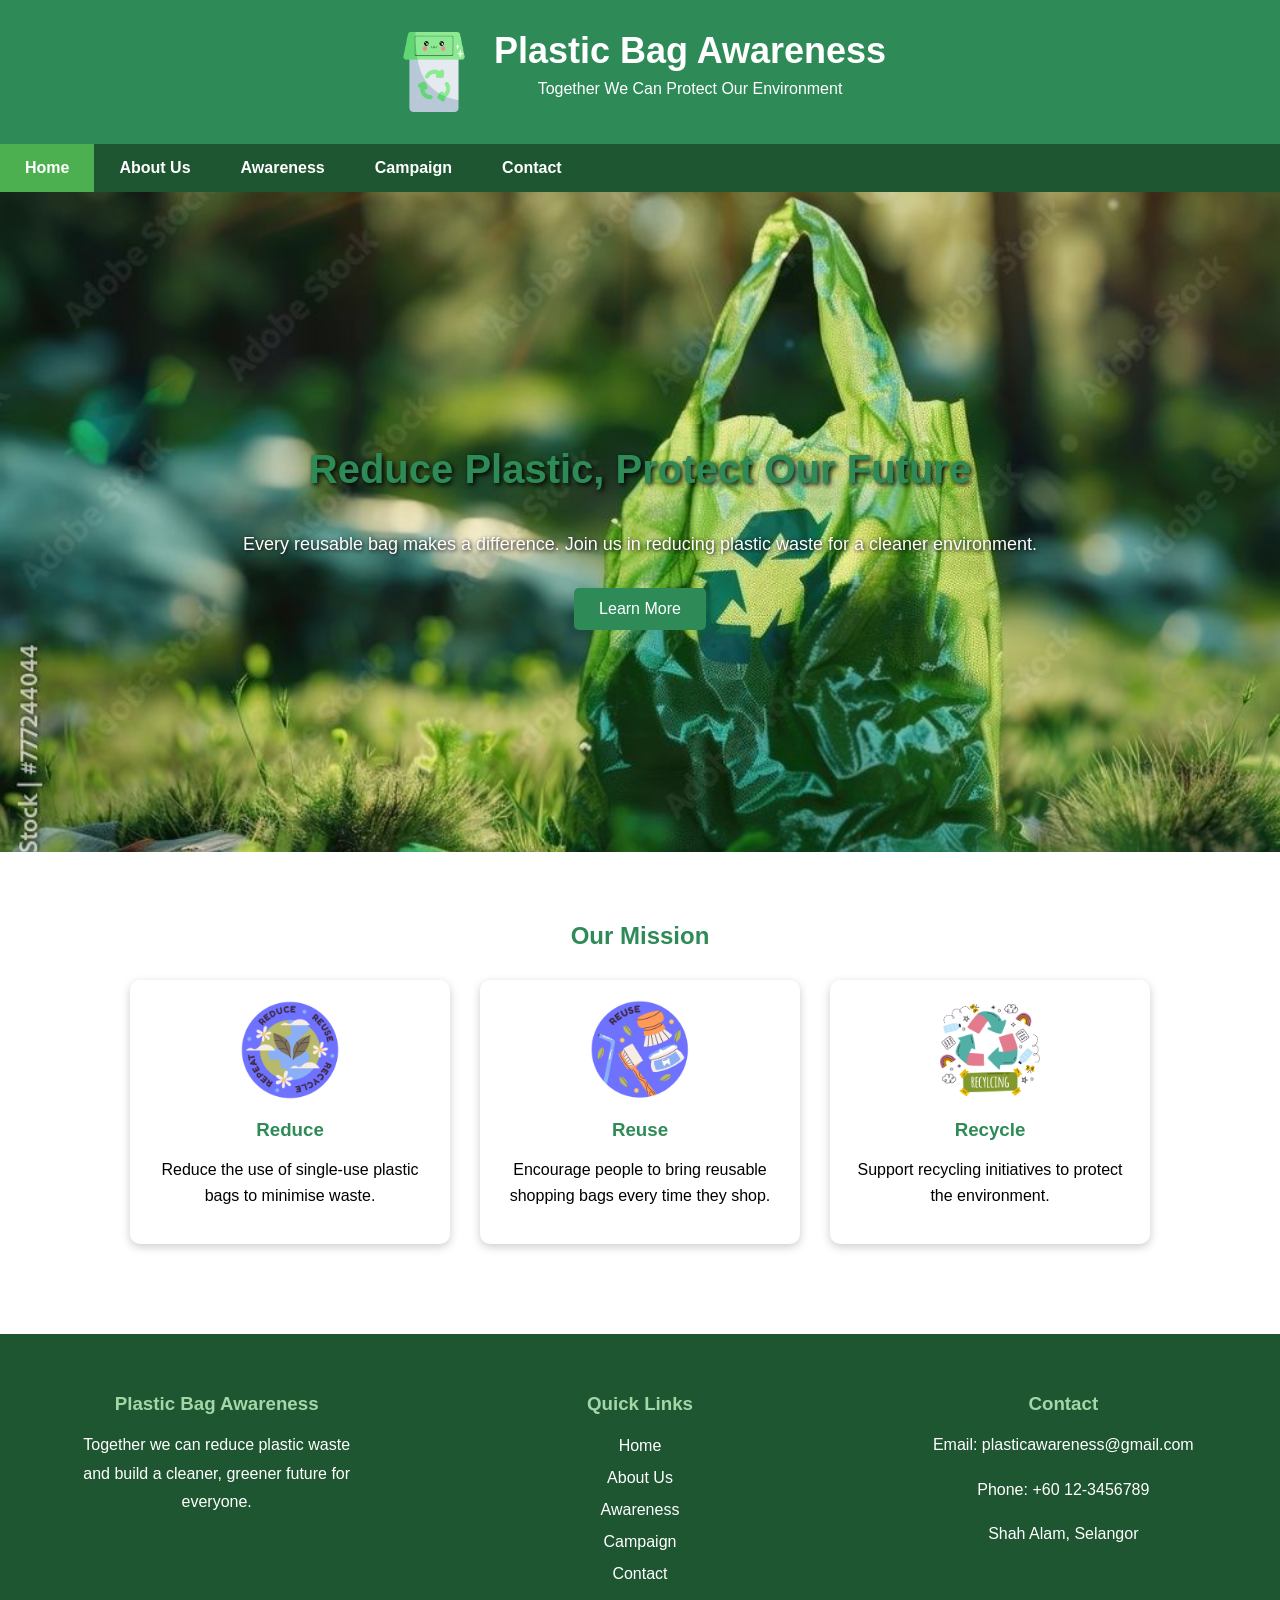
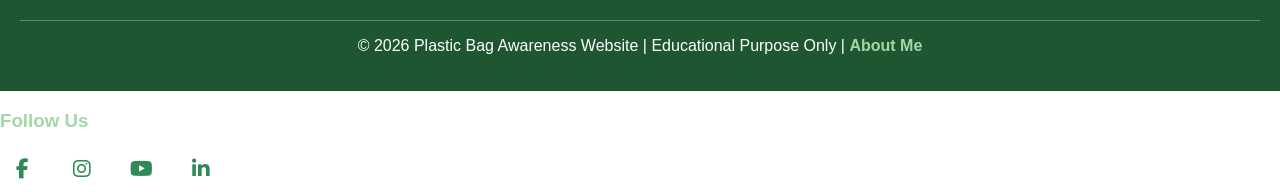
<file: index.html>
<!DOCTYPE html>
<html lang="en">

<head>
    <meta charset="UTF-8">
    <meta name="viewport" content="width=device-width, initial-scale=1.0">
    <title>Plastic Bag Awareness</title>

<link rel="stylesheet"
    href="https://cdnjs.cloudflare.com/ajax/libs/font-awesome/6.5.2/css/all.min.css">

    <link rel="stylesheet" href="css/style.css">
</head>

<body>

    <header>

    <div class="logo-container">

        <img src="logo.png" alt="Logo" class="logo">

        <div class="header-text">
            <h1>Plastic Bag Awareness</h1>
            <p>Together We Can Protect Our Environment</p>
        </div>

    </div>

</header>
	
  <nav>
        <ul>
            <li><a href="index.html" class="active">Home</a></li>
            <li><a href="about.html">About Us</a></li>
            <li><a href="awareness.html">Awareness</a></li>
            <li><a href="campaign.html">Campaign</a></li>
            <li><a href="contact.html">Contact</a></li>
        </ul>
    </nav>

	<section class="hero">

    <h2>Reduce Plastic, Protect Our Future</h2>

    <p>
        Every reusable bag makes a difference.
        Join us in reducing plastic waste for a cleaner environment.
    </p>

    <a href="awareness.html" class="button">Learn More</a>

</section>

	<section class="mission">

    <h2>Our Mission</h2>

    <div class="card-container">

        <div class="card">
            <img src="sustainability.png" alt="Reduce">
            <h3>Reduce</h3>
            <p>Reduce the use of single-use plastic bags to minimise waste.</p>
        </div>

        <div class="card">
            <img src="reuse.png" alt="Reuse">
            <h3>Reuse</h3>
            <p>Encourage people to bring reusable shopping bags every time they shop.</p>
        </div>

        <div class="card">
            <img src="recycling.png" alt="Recycle">
            <h3>Recycle</h3>
            <p>Support recycling initiatives to protect the environment.</p>
        </div>

    </div>

</section>


   <footer>

    <div class="footer-container">

        <div class="footer-section">
            <h3>Plastic Bag Awareness</h3>
            <p>
                Together we can reduce plastic waste and build a cleaner,
                greener future for everyone.
            </p>
        </div>

        <div class="footer-section">
            <h3>Quick Links</h3>

            <a href="index.html">Home</a><br>
            <a href="about.html">About Us</a><br>
            <a href="awareness.html">Awareness</a><br>
            <a href="campaign.html">Campaign</a><br>
            <a href="contact.html">Contact</a>
        </div>

        <div class="footer-section">
            <h3>Contact</h3>

            <p>Email: plasticawareness@gmail.com</p>
            <p>Phone: +60 12-3456789</p>
            <p>Shah Alam, Selangor</p>
        </div>

    </div>

    <hr>

    <p class="copyright">
    © 2026 Plastic Bag Awareness Website | Educational Purpose Only |
    <a href="aboutme.html" class="footer-link">About Me</a>
</p>

</footer>
<div class="footer-section">

    <h3>Follow Us</h3>

    <div class="social-icons">

        <a href="https://www.facebook.com" target="_blank">
            <i class="fab fa-facebook-f"></i>
        </a>

        <a href="https://www.instagram.com" target="_blank">
            <i class="fab fa-instagram"></i>
        </a>

        <a href="https://www.youtube.com" target="_blank">
            <i class="fab fa-youtube"></i>
        </a>

        <a href="https://www.linkedin.com" target="_blank">
            <i class="fab fa-linkedin-in"></i>
        </a>

    </div>

</div>

</body>

</html>
</file>
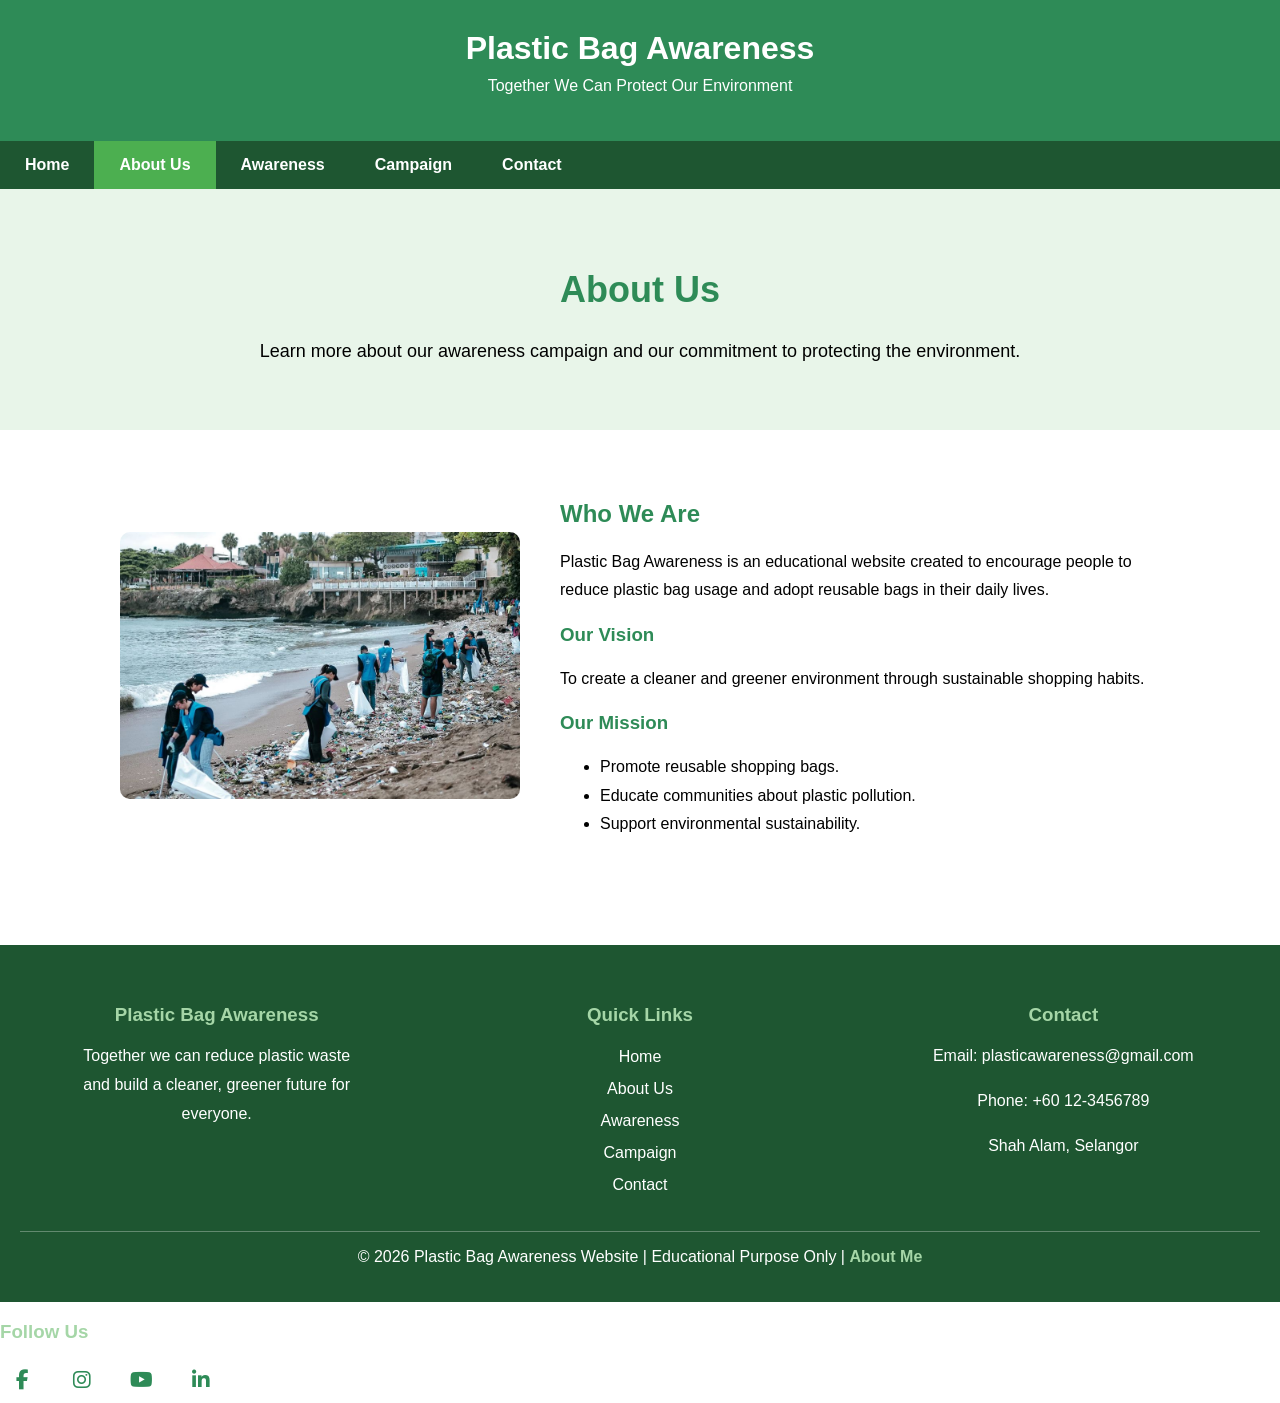
<file: about.html>
<!DOCTYPE html>
<html lang="en">

<head>
    <meta charset="UTF-8">
    <meta name="viewport" content="width=device-width, initial-scale=1.0">
    <title>About Us | Plastic Bag Awareness</title>

<link rel="stylesheet"
    href="https://cdnjs.cloudflare.com/ajax/libs/font-awesome/6.5.2/css/all.min.css">

    <link rel="stylesheet" href="css/style.css">
</head>

<body>

    <header>
        <h1>Plastic Bag Awareness</h1>
        <p>Together We Can Protect Our Environment</p>
    </header>

    <nav>
        <ul>
            <li><a href="index.html">Home</a></li>
            <li><a href="about.html" class="active">About Us</a></li>
            <li><a href="awareness.html">Awareness</a></li>
            <li><a href="campaign.html">Campaign</a></li>
            <li><a href="contact.html">Contact</a></li>
        </ul>
    </nav>

<section class="page-title">
    <h2>About Us</h2>
    <p>Learn more about our awareness campaign and our commitment to protecting the environment.</p>
</section>

<section class="about">

    <div class="about-image">
        <img src="about.jpg" alt="About Us">
    </div>

    <div class="about-text">

        <h2>Who We Are</h2>

        <p>
            Plastic Bag Awareness is an educational website created to encourage
            people to reduce plastic bag usage and adopt reusable bags in their
            daily lives.
        </p>

        <h3>Our Vision</h3>

        <p>
            To create a cleaner and greener environment through sustainable
            shopping habits.
        </p>

        <h3>Our Mission</h3>

        <ul>
            <li>Promote reusable shopping bags.</li>
            <li>Educate communities about plastic pollution.</li>
            <li>Support environmental sustainability.</li>
        </ul>

    </div>

</section>

<footer>

    <div class="footer-container">

        <div class="footer-section">
            <h3>Plastic Bag Awareness</h3>
            <p>
                Together we can reduce plastic waste and build a cleaner,
                greener future for everyone.
            </p>
        </div>

        <div class="footer-section">
            <h3>Quick Links</h3>

            <a href="index.html">Home</a><br>
            <a href="about.html">About Us</a><br>
            <a href="awareness.html">Awareness</a><br>
            <a href="campaign.html">Campaign</a><br>
            <a href="contact.html">Contact</a>
        </div>

        <div class="footer-section">
            <h3>Contact</h3>

            <p>Email: plasticawareness@gmail.com</p>
            <p>Phone: +60 12-3456789</p>
            <p>Shah Alam, Selangor</p>
        </div>

    </div>

    <hr>

    <p class="copyright">
    © 2026 Plastic Bag Awareness Website | Educational Purpose Only |
    <a href="aboutme.html" class="footer-link">About Me</a>
</p>

</footer>
<div class="footer-section">

    <h3>Follow Us</h3>

    <div class="social-icons">

        <a href="https://www.facebook.com" target="_blank">
            <i class="fab fa-facebook-f"></i>
        </a>

        <a href="https://www.instagram.com" target="_blank">
            <i class="fab fa-instagram"></i>
        </a>

        <a href="https://www.youtube.com" target="_blank">
            <i class="fab fa-youtube"></i>
        </a>

        <a href="https://www.linkedin.com" target="_blank">
            <i class="fab fa-linkedin-in"></i>
        </a>

    </div>

</div>


</body>

</html>
</file>
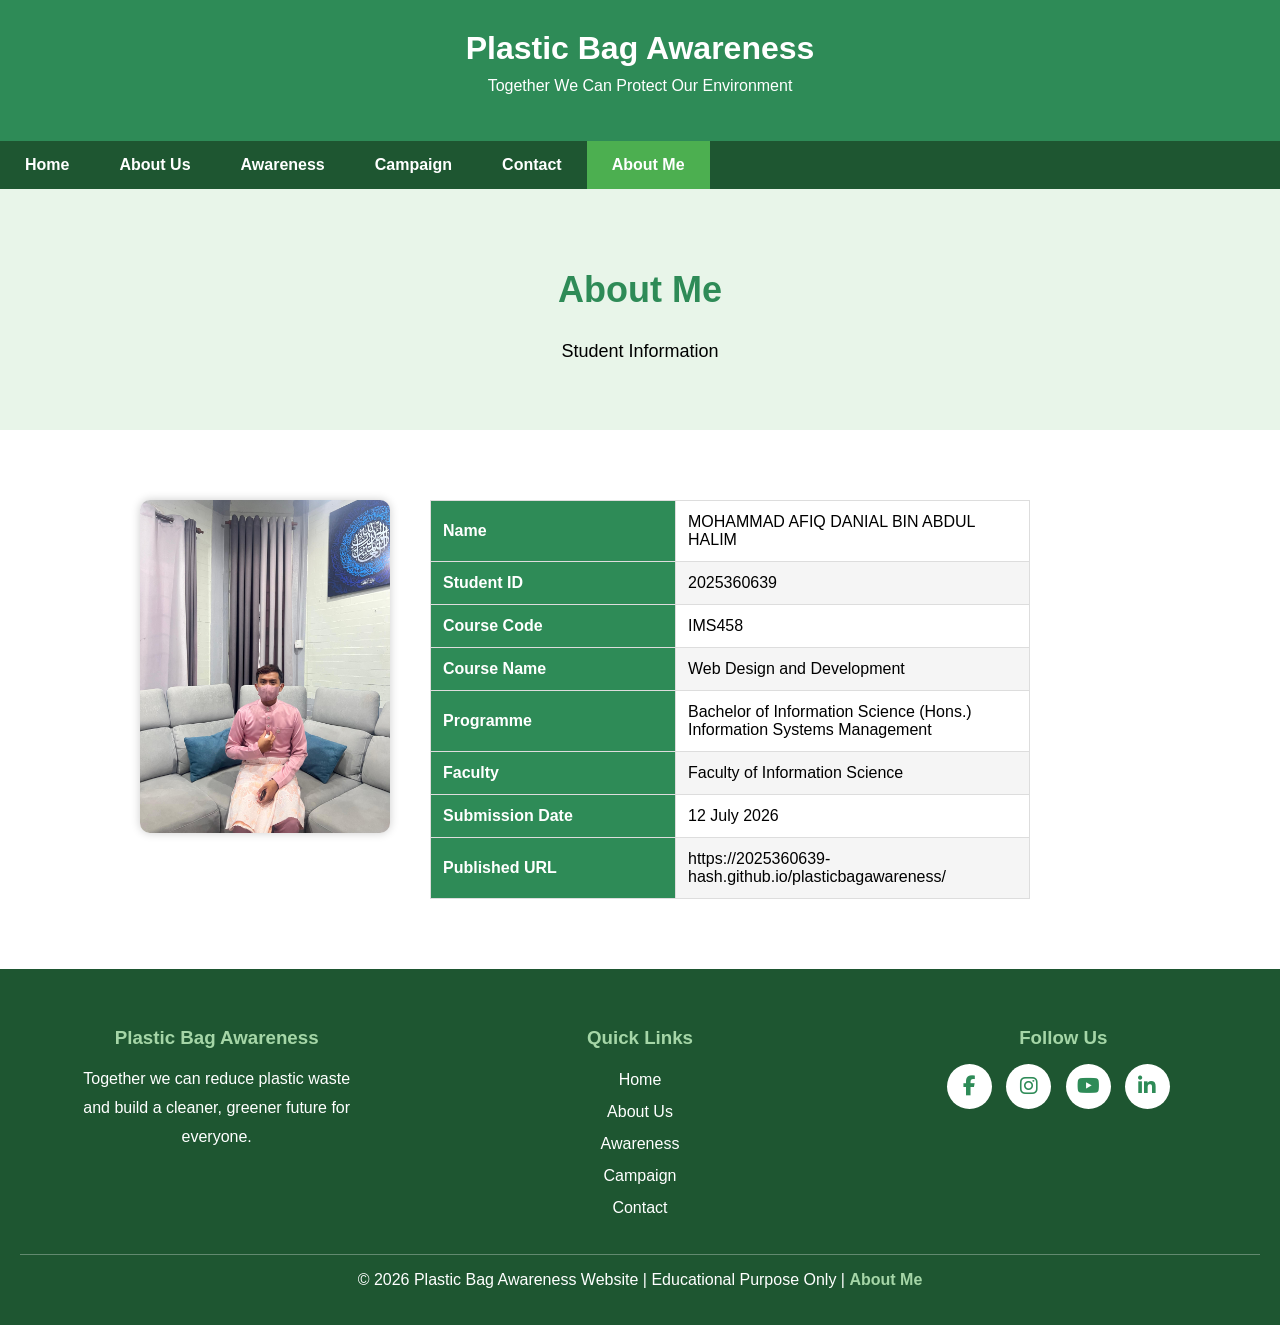
<file: aboutme.html>
<!DOCTYPE html>
<html lang="en">

<head>
    <meta charset="UTF-8">
    <meta name="viewport" content="width=device-width, initial-scale=1.0">
    <title>About Me | Plastic Bag Awareness</title>

    <link rel="stylesheet"
    href="https://cdnjs.cloudflare.com/ajax/libs/font-awesome/6.5.2/css/all.min.css">

    <link rel="stylesheet" href="css/style.css">
</head>

<body>

<header>

    <h1>Plastic Bag Awareness</h1>
    <p>Together We Can Protect Our Environment</p>

</header>

<nav>

    <ul>

        <li><a href="index.html">Home</a></li>
        <li><a href="about.html">About Us</a></li>
        <li><a href="awareness.html">Awareness</a></li>
        <li><a href="campaign.html">Campaign</a></li>
        <li><a href="contact.html">Contact</a></li>
        <li><a href="aboutme.html" class="active">About Me</a></li>

    </ul>

</nav>

<section class="page-title">

    <h2>About Me</h2>

    <p>Student Information</p>

</section>

<section class="aboutme">

    <img src="profile.jpg" alt="Profile Picture" class="profile-image">

    <table class="about-table">

        <tr>
            <th>Name</th>
            <td>MOHAMMAD AFIQ DANIAL BIN ABDUL HALIM</td>
        </tr>

        <tr>
            <th>Student ID</th>
            <td>2025360639</td>
        </tr>

        <tr>
            <th>Course Code</th>
            <td>IMS458</td>
        </tr>

        <tr>
            <th>Course Name</th>
            <td>Web Design and Development</td>
        </tr>

        <tr>
            <th>Programme</th>
            <td>Bachelor of Information Science (Hons.) Information Systems Management</td>
        </tr>

        <tr>
            <th>Faculty</th>
            <td>Faculty of Information Science</td>
        </tr>

        <tr>
            <th>Submission Date</th>
            <td>12 July 2026</td>
        </tr>

        <tr>
            <th>Published URL</th>
            <td>https://2025360639-hash.github.io/plasticbagawareness/</td>
        </tr>

    </table>

</section>

<footer>

    <div class="footer-container">

        <div class="footer-section">
            <h3>Plastic Bag Awareness</h3>
            <p>
                Together we can reduce plastic waste and build a cleaner,
                greener future for everyone.
            </p>
        </div>

        <div class="footer-section">
            <h3>Quick Links</h3>

            <a href="index.html">Home</a><br>
            <a href="about.html">About Us</a><br>
            <a href="awareness.html">Awareness</a><br>
            <a href="campaign.html">Campaign</a><br>
            <a href="contact.html">Contact</a>
        </div>

        <div class="footer-section">
            <h3>Follow Us</h3>

            <div class="social-icons">

                <a href="#"><i class="fab fa-facebook-f"></i></a>

                <a href="#"><i class="fab fa-instagram"></i></a>

                <a href="#"><i class="fab fa-youtube"></i></a>

                <a href="#"><i class="fab fa-linkedin-in"></i></a>

            </div>

        </div>

    </div>

    <hr>

<p class="copyright">
    © 2026 Plastic Bag Awareness Website | Educational Purpose Only |
    <a href="aboutme.html" class="footer-link">About Me</a>
</p>

</footer>

</body>
</html>
</file>
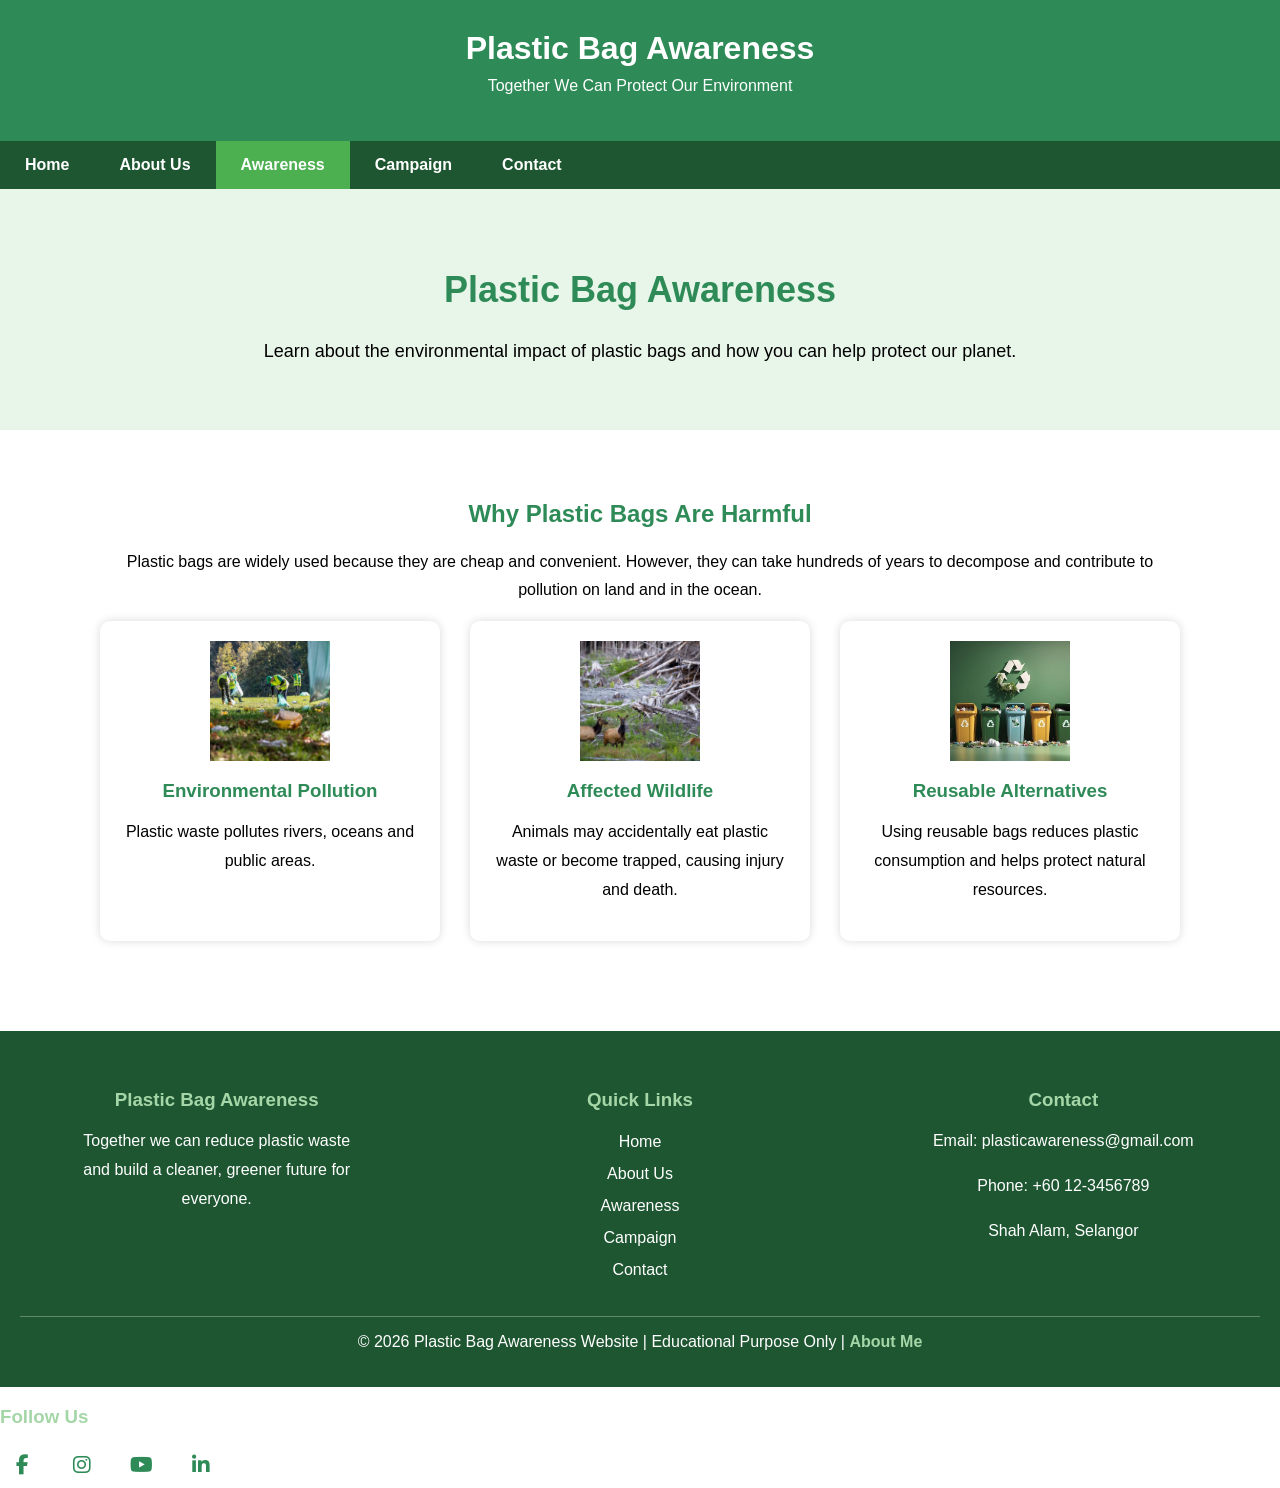
<file: awareness.html>
<!DOCTYPE html>
<html lang="en">

<head>
    <meta charset="UTF-8">
    <meta name="viewport" content="width=device-width, initial-scale=1.0">
    <title>Awareness | Plastic Bag Awareness</title>

<link rel="stylesheet"
    href="https://cdnjs.cloudflare.com/ajax/libs/font-awesome/6.5.2/css/all.min.css">

    <link rel="stylesheet" href="css/style.css">
</head>

<body>

<header>
    <h1>Plastic Bag Awareness</h1>
    <p>Together We Can Protect Our Environment</p>
</header>


<nav>
    <ul>
        <li><a href="index.html">Home</a></li>
        <li><a href="about.html">About Us</a></li>
        <li><a href="awareness.html" class="active">Awareness</a></li>
        <li><a href="campaign.html">Campaign</a></li>
        <li><a href="contact.html">Contact</a></li>
    </ul>
</nav>


<section class="page-title">

    <h2>Plastic Bag Awareness</h2>

    <p>
        Learn about the environmental impact of plastic bags and how you can help protect our planet.
    </p>

</section>


<section class="awareness-content">

<h2>Why Plastic Bags Are Harmful</h2>

<p>
Plastic bags are widely used because they are cheap and convenient.
However, they can take hundreds of years to decompose and contribute
to pollution on land and in the ocean.
</p>


<div class="awareness-box">


    <div class="box">

        <div class="tooltip">

            <img src="environment.jpg" alt="Environment">

            <span class="tooltiptext">
                Plastic bags take hundreds of years to decompose.
            </span>

        </div>

        <h3>Environmental Pollution</h3>

        <p>
        Plastic waste pollutes rivers, oceans and public areas.
        </p>

    </div>



    <div class="box">

        <div class="tooltip">

            <img src="wildlife.jpg" alt="Wildlife">

            <span class="tooltiptext">
                Plastic bags can harm marine animals.
            </span>

        </div>


        <h3>Affected Wildlife</h3>

        <p>
        Animals may accidentally eat plastic waste or become trapped,
        causing injury and death.
        </p>

    </div>



    <div class="box">

        <div class="tooltip">

            <img src="reusable.jpg" alt="Reusable Bag">

            <span class="tooltiptext">
                Reusable bags help reduce plastic waste.
            </span>

        </div>


        <h3>Reusable Alternatives</h3>

        <p>
        Using reusable bags reduces plastic consumption and helps protect
        natural resources.
        </p>

    </div>


</div>


</section>



<footer>

<div class="footer-container">


<div class="footer-section">

<h3>Plastic Bag Awareness</h3>

<p>
Together we can reduce plastic waste and build a cleaner,
greener future for everyone.
</p>

</div>



<div class="footer-section">

<h3>Quick Links</h3>

<a href="index.html">Home</a><br>
<a href="about.html">About Us</a><br>
<a href="awareness.html">Awareness</a><br>
<a href="campaign.html">Campaign</a><br>
<a href="contact.html">Contact</a>

</div>



<div class="footer-section">

<h3>Contact</h3>

<p>Email: plasticawareness@gmail.com</p>

<p>Phone: +60 12-3456789</p>

<p>Shah Alam, Selangor</p>

</div>


</div>


<hr>


<p class="copyright">
    © 2026 Plastic Bag Awareness Website | Educational Purpose Only |
    <a href="aboutme.html" class="footer-link">About Me</a>
</p>


</footer>

<div class="footer-section">

    <h3>Follow Us</h3>

    <div class="social-icons">

        <a href="https://www.facebook.com" target="_blank">
            <i class="fab fa-facebook-f"></i>
        </a>

        <a href="https://www.instagram.com" target="_blank">
            <i class="fab fa-instagram"></i>
        </a>

        <a href="https://www.youtube.com" target="_blank">
            <i class="fab fa-youtube"></i>
        </a>

        <a href="https://www.linkedin.com" target="_blank">
            <i class="fab fa-linkedin-in"></i>
        </a>

    </div>

</div>

</body>
</html>
</file>
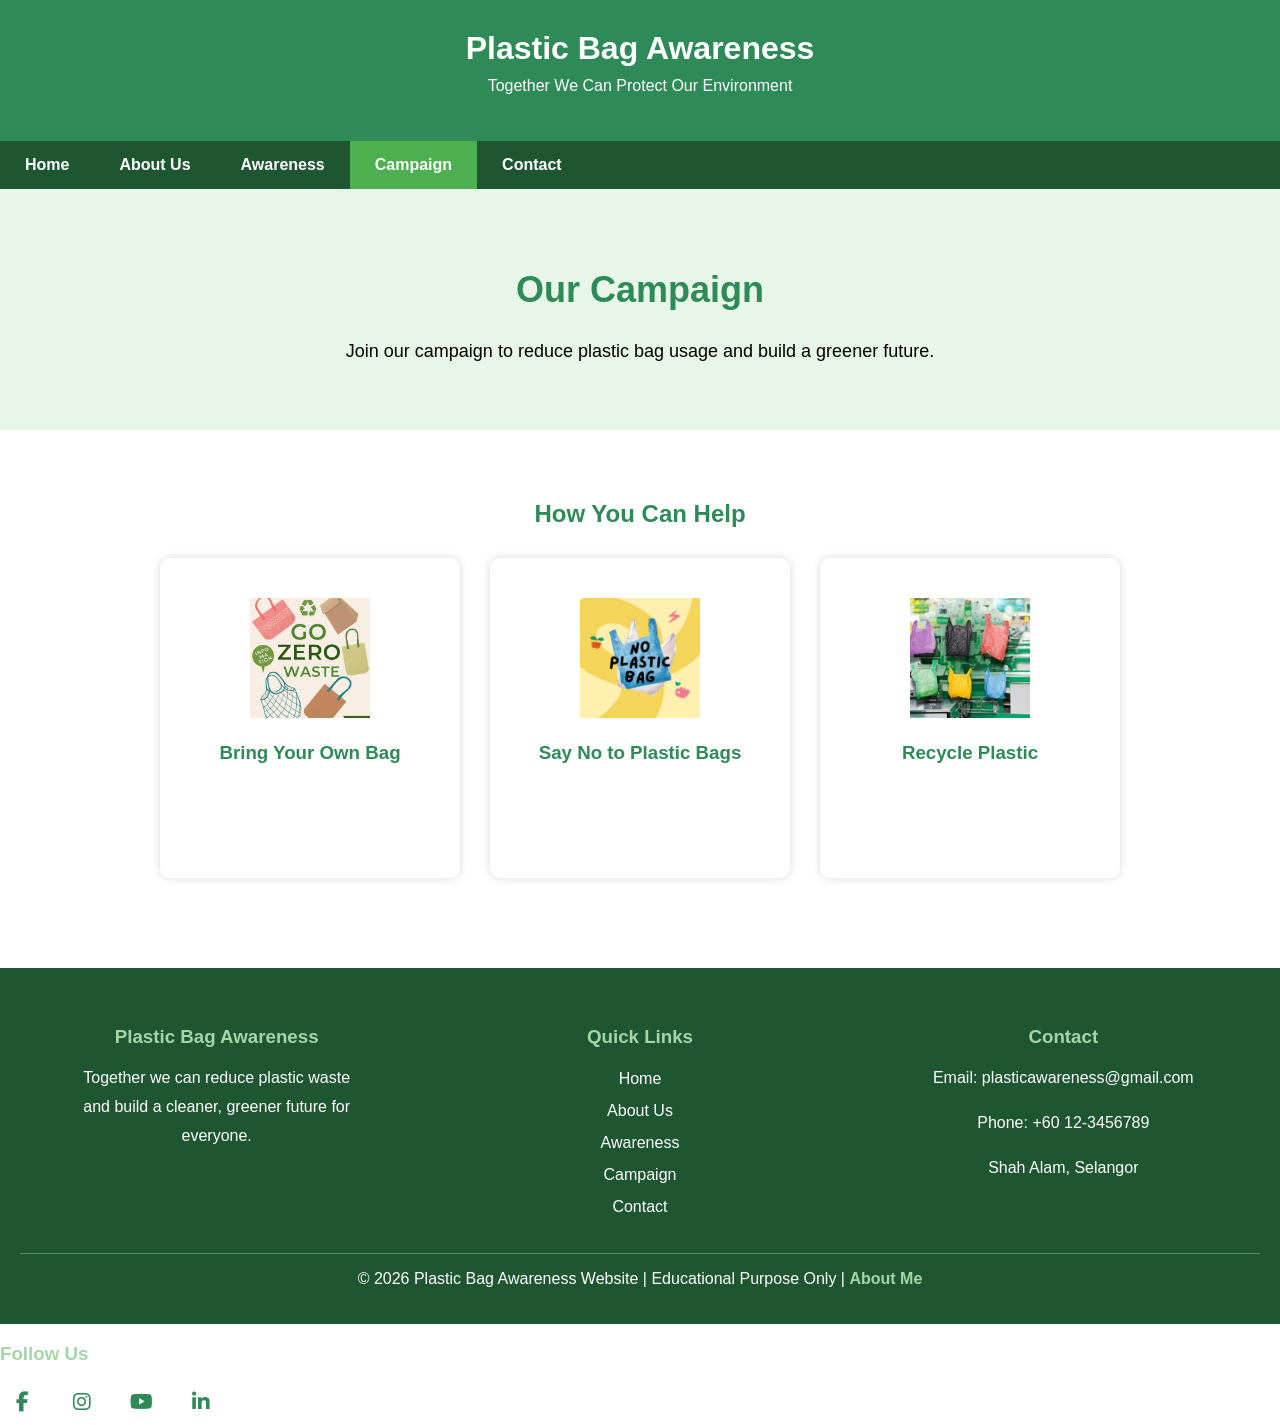
<file: campaign.html>
<!DOCTYPE html>
<html lang="en">

<head>
    <meta charset="UTF-8">
    <meta name="viewport" content="width=device-width, initial-scale=1.0">
    <title>Campaign | Plastic Bag Awareness</title>

<link rel="stylesheet"
    href="https://cdnjs.cloudflare.com/ajax/libs/font-awesome/6.5.2/css/all.min.css">

    <link rel="stylesheet" href="css/style.css">
</head>

<body>

    <header>
        <h1>Plastic Bag Awareness</h1>
        <p>Together We Can Protect Our Environment</p>
    </header>

    <nav>
        <ul>
            <li><a href="index.html">Home</a></li>
            <li><a href="about.html">About Us</a></li>
            <li><a href="awareness.html">Awareness</a></li>
            <li><a href="campaign.html" class="active">Campaign</a></li>
            <li><a href="contact.html">Contact</a></li>
        </ul>
    </nav>

<section class="page-title">
    <h2>Our Campaign</h2>
    <p>Join our campaign to reduce plastic bag usage and build a greener future.</p>
</section>

<section class="campaign">

    <h2>How You Can Help</h2>

<div class="campaign-container">

   <div class="flip-card">

    <div class="flip-card-inner">

        <div class="flip-card-front">
            <img src="bringbag.jpg" alt="Bring Your Own Bag">
            <h3>Bring Your Own Bag</h3>
        </div>

        <div class="flip-card-back">
            <h3>Bring Your Own Bag</h3>
            <p>
                Carry a reusable shopping bag every time you shop to reduce plastic waste.
            </p>
        </div>

    </div>

</div>

<div class="flip-card">

    <div class="flip-card-inner">

        <div class="flip-card-front">
            <img src="refuseplastic.jpg" alt="Say No to Plastic Bags">
            <h3>Say No to Plastic Bags</h3>
        </div>

        <div class="flip-card-back">
            <h3>Say No to Plastic Bags</h3>
            <p>
                Refuse single-use plastic bags whenever possible and choose eco-friendly alternatives.
            </p>
        </div>

    </div>

</div>

<div class="flip-card">

    <div class="flip-card-inner">

        <div class="flip-card-front">
            <img src="recycleplastic.jpg" alt="Recycle Plastic">
            <h3>Recycle Plastic</h3>
        </div>

        <div class="flip-card-back">
            <h3>Recycle Plastic</h3>
            <p>
                Separate and recycle plastic waste properly to help protect the environment.
            </p>
        </div>

    </div>

</div>


</section>

<footer>

    <div class="footer-container">

        <div class="footer-section">
            <h3>Plastic Bag Awareness</h3>
            <p>
                Together we can reduce plastic waste and build a cleaner,
                greener future for everyone.
            </p>
        </div>

        <div class="footer-section">
            <h3>Quick Links</h3>

            <a href="index.html">Home</a><br>
            <a href="about.html">About Us</a><br>
            <a href="awareness.html">Awareness</a><br>
            <a href="campaign.html">Campaign</a><br>
            <a href="contact.html">Contact</a>
        </div>

        <div class="footer-section">
            <h3>Contact</h3>

            <p>Email: plasticawareness@gmail.com</p>
            <p>Phone: +60 12-3456789</p>
            <p>Shah Alam, Selangor</p>
        </div>

    </div>

    <hr>

    <p class="copyright">
    © 2026 Plastic Bag Awareness Website | Educational Purpose Only |
    <a href="aboutme.html" class="footer-link">About Me</a>
</p>

</footer>

<div class="footer-section">

    <h3>Follow Us</h3>

    <div class="social-icons">

        <a href="https://www.facebook.com" target="_blank">
            <i class="fab fa-facebook-f"></i>
        </a>

        <a href="https://www.instagram.com" target="_blank">
            <i class="fab fa-instagram"></i>
        </a>

        <a href="https://www.youtube.com" target="_blank">
            <i class="fab fa-youtube"></i>
        </a>

        <a href="https://www.linkedin.com" target="_blank">
            <i class="fab fa-linkedin-in"></i>
        </a>

    </div>

</div>

</body>

</html>
</file>
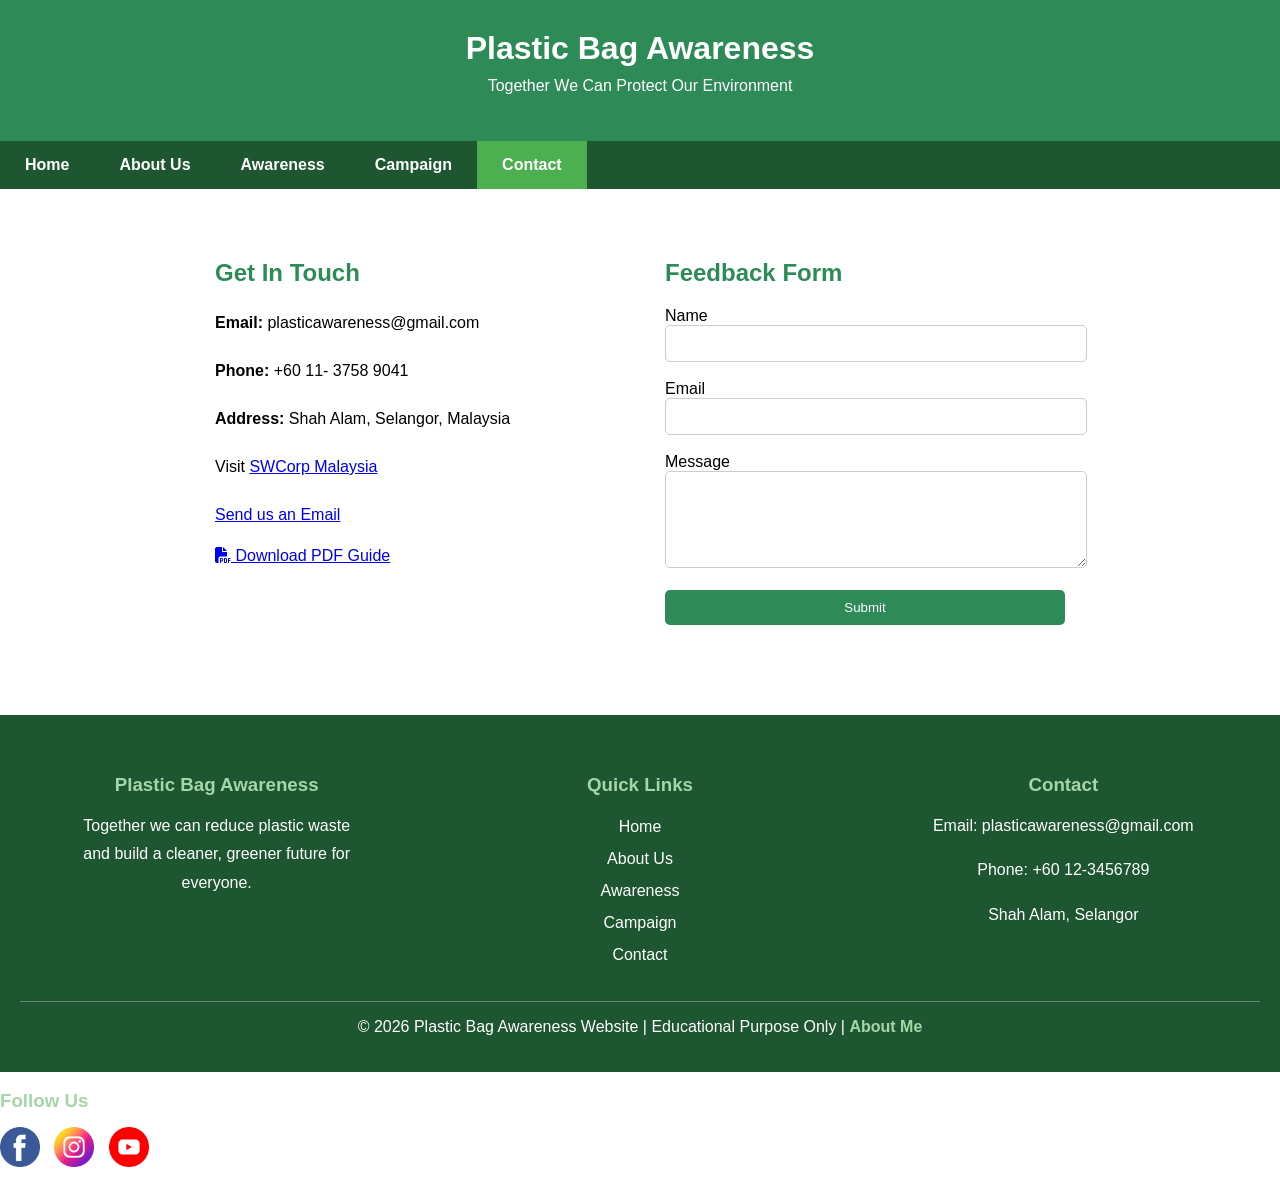
<file: contact.html>
<!DOCTYPE html>
<html lang="en">

<head>
    <meta charset="UTF-8">
    <meta name="viewport" content="width=device-width, initial-scale=1.0">
    <title>Contact | Plastic Bag Awareness</title>

<link rel="stylesheet"
    href="https://cdnjs.cloudflare.com/ajax/libs/font-awesome/6.5.2/css/all.min.css">

    <link rel="stylesheet" href="css/style.css">
</head>

<body>

    <header>
        <h1>Plastic Bag Awareness</h1>
        <p>Together We Can Protect Our Environment</p>
    </header>

    <nav>
        <ul>
            <li><a href="index.html">Home</a></li>
            <li><a href="about.html">About Us</a></li>
            <li><a href="awareness.html">Awareness</a></li>
            <li><a href="campaign.html">Campaign</a></li>
            <li><a href="contact.html" class="active">Contact</a></li>
        </ul>
    </nav>

<section class="contact">

    <div class="contact-info">

        <h2>Get In Touch</h2>

        <p><strong>Email:</strong> plasticawareness@gmail.com</p>

        <p><strong>Phone:</strong> +60 11- 3758 9041</p>

        <p><strong>Address:</strong> Shah Alam, Selangor, Malaysia</p>

        <p>
            Visit
            <a href="https://www.swcorp.gov.my" target="_blank">
                SWCorp Malaysia
            </a>
        </p>

        <p>
            <a href="mailto:plasticawareness@gmail.com">
                Send us an Email
            </a>
        </p>

<a href="documents/PlasticBagGuide.pdf"
   class="download-btn"
   target="_blank">
   <i class="fa-solid fa-file-pdf"></i>
   Download PDF Guide
</a>

    </div>

    <div class="contact-form">

        <h2>Feedback Form</h2>

        <form>

            <label>Name</label><br>
            <input type="text"><br><br>

            <label>Email</label><br>
            <input type="email"><br><br>

            <label>Message</label><br>
            <textarea rows="5"></textarea><br><br>

            <input type="submit" value="Submit">

        </form>

    </div>

</section>

<footer>

    <div class="footer-container">

        <div class="footer-section">
            <h3>Plastic Bag Awareness</h3>
            <p>
                Together we can reduce plastic waste and build a cleaner,
                greener future for everyone.
            </p>
        </div>

        <div class="footer-section">
            <h3>Quick Links</h3>

            <a href="index.html">Home</a><br>
            <a href="about.html">About Us</a><br>
            <a href="awareness.html">Awareness</a><br>
            <a href="campaign.html">Campaign</a><br>
            <a href="contact.html">Contact</a>
        </div>

        <div class="footer-section">
            <h3>Contact</h3>

            <p>Email: plasticawareness@gmail.com</p>
            <p>Phone: +60 12-3456789</p>
            <p>Shah Alam, Selangor</p>
        </div>

    </div>

    <hr>

    <p class="copyright">
    © 2026 Plastic Bag Awareness Website | Educational Purpose Only |
    <a href="aboutme.html" class="footer-link">About Me</a>
</p>

</footer>
<div class="footer-section">

    <h3>Follow Us</h3>

    <a href="https://www.facebook.com" target="_blank">
        <img src="facebook.png" alt="Facebook" class="social-icon">
    </a>

    <a href="https://www.instagram.com" target="_blank">
        <img src="instagram.png" alt="Instagram" class="social-icon">
    </a>

    <a href="https://www.youtube.com" target="_blank">
        <img src="youtube.png" alt="YouTube" class="social-icon">
    </a>

</div>
</body>

</html>
</file>
<file: css/style.css>
body {
    margin: 0;
    font-family: Arial, sans-serif;
}

header {
    background-color: #2E8B57;
    color: white;
    text-align: center;
    padding: 30px;
}

header h1 {
    margin: 0;
}

header p {
    margin-top: 10px;
}

	nav {
    background-color: #1E5631;
    position: sticky;
    top: 0;
    z-index: 1000;
}

nav ul {
    list-style-type: none;
    margin: 0;
    padding: 0;
    overflow: hidden;
}

nav li {
    float: left;
}

nav li a {
    display: block;
    color: white;
    text-decoration: none;
    padding: 15px 25px;
    font-weight: bold;
    transition: 0.3s;
}

nav li a:hover {
    background-color: #4CAF50;
    color: white;
}

.active{
    background-color:#4CAF50;
}

	.hero {
    background-image: url("plastic bag.jpg");
    background-size: cover;
    background-position: center;
    background-repeat: no-repeat;

    height: 500px;

    display: flex;
    flex-direction: column;
    justify-content: center;
    align-items: center;

    text-align: center;

    color: white;

    padding: 20px;
}

.hero h2{
    font-size:48px;
    text-shadow:2px 2px 5px black;
}

.hero p{
    font-size:20px;
    text-shadow:1px 1px 4px black;
}

.button {
    background-color: #2E8B57;
    color: white;
    text-decoration: none;
    padding: 12px 25px;
    border-radius: 5px;
}

.button:hover {
    background-color: #1E5631;
}

	.intro {
    width: 80%;
    margin: 50px auto;
    text-align: center;
    line-height: 1.8;
}

.intro h2 {
    color: #2E8B57;
    margin-bottom: 20px;
    font-size: 32px;
}

.intro p {
    font-size: 17px;
    margin-bottom: 20px;
}

footer {
    background-color: #2E8B57;
    color: white;
    text-align: center;
    padding: 20px;
    margin-top: 40px;
}

.mission {
    text-align: center;
    padding: 50px 20px;
}

.mission h2 {
    color: #2E8B57;
    margin-bottom: 30px;
}

.card-container {
    display: flex;
    justify-content: center;
    gap: 30px;
    flex-wrap: wrap;
}

.card {
    width: 280px;
    background-color: white;
    border-radius: 10px;
    padding: 20px;
    box-shadow: 0px 3px 10px rgba(0,0,0,0.2);
}

.card img {
    width: 100px;
    height: 100px;
}

.card h3 {
    margin: 15px 0;
    color: #2E8B57;
}

.card p {
    line-height: 1.6;
}

.card:hover {
    transform: translateY(-8px);
    transition: 0.3s;
}

.page-title{
    text-align:center;
    padding:50px 20px;
    background:#E8F5E9;
}

.page-title h2{
    color:#2E8B57;
    font-size:36px;
}

.page-title p{
    font-size:18px;
}

.about{
    display:flex;
    justify-content:center;
    align-items:center;
    flex-wrap:wrap;
    padding:50px;
    gap:40px;
}

.about-image img{
    width:400px;
    border-radius:10px;
}

.about-text{
    max-width:600px;
}

.about-text h2,
.about-text h3{
    color:#2E8B57;
}

.about-text p,
.about-text li{
    line-height:1.8;
}

.awareness-content{
    width:85%;
    margin:auto;
    padding:50px 0;
    text-align:center;
}

.awareness-content h2{
    color:#2E8B57;
    margin-bottom:20px;
}

.awareness-content p{
    line-height:1.8;
}

.awareness-box{
    display:flex;
    justify-content:center;
    gap:30px;
    flex-wrap:wrap;
    align-items:stretch;
}

.box{
    width:300px;
    background:white;
    padding:20px;
    border-radius:10px;
    box-shadow:0 0 10px rgba(0,0,0,0.15);
}

.box img{
    width:120px;
    height:120px;
    object-fit:cover;
}

.box h3{
    color:#2E8B57;
    margin:15px 0;
}

.box:hover{
    transform:scale(1.05);
    transition:0.3s;
}

.campaign {
    text-align: center;
    padding: 50px 20px;
}

.campaign h2 {
    color: #2E8B57;
    margin-bottom: 30px;
}

.campaign-container {
    display: flex;
    justify-content: center;
    gap: 30px;
    flex-wrap: wrap;
}

.campaign-card {
    width: 300px;
    background: white;
    border-radius: 10px;
    padding: 20px;
    box-shadow: 0 3px 10px rgba(0,0,0,0.2);
}

.campaign-card img {
    width: 100px;
    height: 100px;
}

.campaign-card h3 {
    color: #2E8B57;
    margin: 15px 0;
}

.campaign-card p {
    line-height: 1.6;
}

.campaign-card:hover {
    transform: translateY(-8px);
    transition: 0.3s;
}

.contact{
    display:flex;
    justify-content:center;
    gap:50px;
    flex-wrap:wrap;
    padding:50px;
}

.contact-info,
.contact-form{
    width:400px;
}

.contact h2{
    color:#2E8B57;
    margin-bottom:20px;
}

.contact p{
    line-height:2;
}

input,
textarea{
    width:100%;
    padding:10px;
    border:1px solid #ccc;
    border-radius:5px;
}

input[type="submit"]{
    background:#2E8B57;
    color:white;
    border:none;
    cursor:pointer;
}

input[type="submit"]:hover{
    background:#1E5631;
}

.hero {
    background-color: #E8F5E9;
    text-align: center;
    padding: 80px 20px;
}

.hero h2 {
    font-size: 40px;
    color: #2E8B57;
    margin-bottom: 20px;
}

.hero p {
    font-size: 18px;
    margin-bottom: 30px;
    line-height: 1.6;
}

.button {
    background-color: #2E8B57;
    color: white;
    text-decoration: none;
    padding: 12px 25px;
    border-radius: 5px;
}

.button:hover {
    background-color: #1E5631;
}

/* Logo Header */

.logo-container{
    display:flex;
    justify-content:center;
    align-items:center;
    gap:20px;
}

.logo{
    width:80px;
    height:80px;
}

.header-text h1{
    margin:0;
    font-size:36px;
}

.header-text p{
    margin-top:8px;
}

/* ===========================
   FOOTER
=========================== */

footer{
    background:#1E5631;
    color:white;
    padding:40px 20px 20px;
}

.footer-container{
    display:flex;
    justify-content:space-around;
    flex-wrap:wrap;
    gap:30px;
}

.footer-section{
    width:280px;
}

.footer-section h3{
    margin-bottom:15px;
    color:#A5D6A7;
}

.footer-section p{
    line-height:1.8;
}

.footer-section a{
    color:white;
    text-decoration:none;
    line-height:2;
}

.footer-section a:hover{
    color:#A5D6A7;
}

footer hr{
    margin:30px 0 15px;
    border:0;
    border-top:1px solid rgba(255,255,255,0.3);
}

.copyright{
    text-align:center;
}

/* ===========================
   TOOLTIP
=========================== */

.tooltip{
    position:relative;
    display:inline-block;
}

.tooltiptext{
    visibility:hidden;
    width:220px;

    background:#2E8B57;
    color:white;

    text-align:center;

    padding:10px;

    border-radius:6px;

    position:absolute;

    bottom:120%;
    left:50%;

    margin-left:-110px;

    opacity:0;

    transition:0.3s;
}

.tooltip:hover .tooltiptext{

    visibility:visible;

    opacity:1;

}


.flip-card{
    background: transparent;
    width:300px;
    height:320px;
    perspective:1000px;
}

.flip-card-inner{
    position:relative;
    width:100%;
    height:100%;
    text-align:center;
    transition:transform 0.8s;
    transform-style:preserve-3d;
}

.flip-card:hover .flip-card-inner{
    transform:rotateY(180deg);
}

.flip-card-front,
.flip-card-back{

    position:absolute;

    width:100%;
    height:100%;

    backface-visibility:hidden;

    border-radius:10px;

    box-shadow:0 0 10px rgba(0,0,0,0.15);

    background:white;

    padding:20px;

    box-sizing:border-box;
}

.flip-card-front img{
    width:120px;
    height:120px;
    object-fit:cover;
    margin-top:20px;
}

.flip-card-front h3{
    color:#2E8B57;
    margin-top:20px;
}

.flip-card-back{
    transform:rotateY(180deg);

    display:flex;
    flex-direction:column;
    justify-content:center;
    align-items:center;

    background:#2E8B57;
    color:white;
}

.flip-card-back h3{
    margin-bottom:15px;
}

.flip-card-back p{
    line-height:1.6;
}


.social-icon{
    width:40px;
    height:40px;
    margin-right:10px;
    transition:0.3s;
}

.social-icon:hover{
    transform:scale(1.2);
}


.social-icons{
    margin-top:15px;
}

.social-icons a{

    display:inline-block;

    width:45px;
    height:45px;

    line-height:45px;

    text-align:center;

    margin-right:10px;

    border-radius:50%;

    background:white;

    color:#2E8B57;

    font-size:20px;

    transition:0.3s;
}

.social-icons a:hover{

    background:#4CAF50;

    color:white;

    transform:translateY(-5px);

}



.aboutme{
    max-width:1000px;
    margin:50px auto;
    display:flex;
    gap:40px;
    align-items:flex-start;
    padding:20px;
    flex-wrap:wrap;
}

.profile-image{
    width:250px;
    border-radius:10px;
    box-shadow:0 0 10px rgba(0,0,0,0.2);
}

.about-table{
    border-collapse:collapse;
    width:600px;
}

.about-table th,
.about-table td{
    border:1px solid #ddd;
    padding:12px;
    text-align:left;
}

.about-table th{
    background:#2E8B57;
    color:white;
    width:220px;
}

.about-table tr:nth-child(even){
    background:#f5f5f5;
}

.footer-link{
    color:#A5D6A7;
    text-decoration:none;
    font-weight:bold;
}

.footer-link:hover{
    color:white;
    text-decoration:underline;
}
</file>
